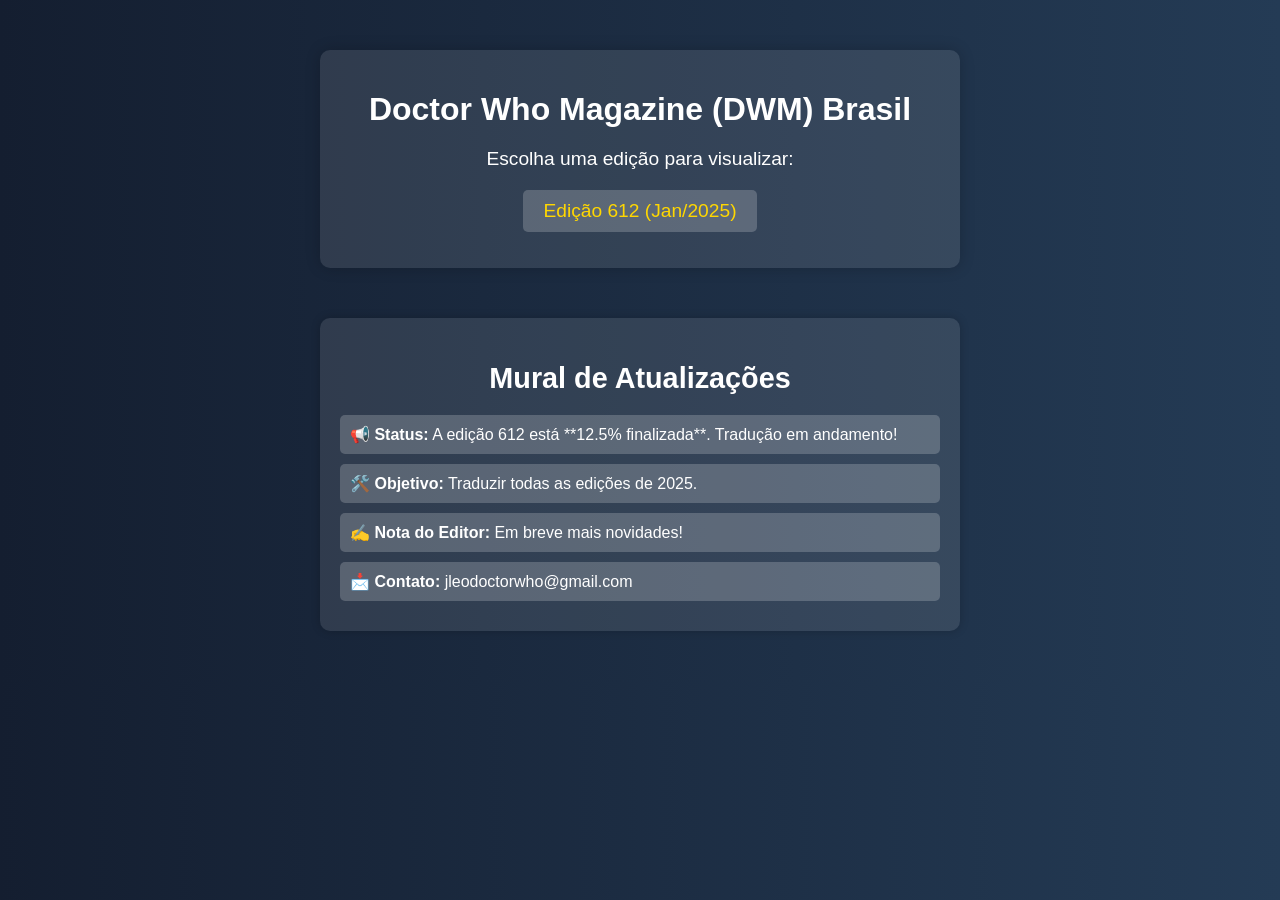
<file: index.html>
<!DOCTYPE html>
<html lang="pt-BR">
<head>
    <meta charset="UTF-8">
    <meta name="viewport" content="width=device-width, initial-scale=1.0">
    <title>Doctor Who Magazine (DWM) Brasil</title>
    <link rel="stylesheet" href="styles.css">
    <style>
        body {
            font-family: Arial, sans-serif;
            text-align: center;
            background: linear-gradient(to right, #141e30, #243b55);
            color: white;
            margin: 0;
            padding: 0;
        }

        .container {
            margin: 50px auto;
            width: 80%;
            max-width: 600px;
            background: rgba(255, 255, 255, 0.1);
            padding: 20px;
            border-radius: 10px;
            box-shadow: 0px 0px 15px rgba(0, 0, 0, 0.2);
        }

        h1 {
            font-size: 2em;
            margin-bottom: 10px;
        }

        p {
            font-size: 1.2em;
            margin-bottom: 20px;
        }

        ul {
            list-style: none;
            padding: 0;
        }

        ul li {
            margin: 10px 0;
        }

        a {
            text-decoration: none;
            color: #FFD700;
            font-size: 1.2em;
            background: rgba(255, 255, 255, 0.2);
            padding: 10px 20px;
            border-radius: 5px;
            transition: 0.3s;
            display: inline-block;
        }

        a:hover {
            background: rgba(255, 255, 255, 0.4);
            color: white;
        }

        .mural {
            margin-top: 30px;
            background: rgba(255, 255, 255, 0.1);
            padding: 20px;
            border-radius: 10px;
            box-shadow: 0px 0px 10px rgba(0, 0, 0, 0.2);
            text-align: left;
        }

        .mural h2 {
            font-size: 1.8em;
            margin-bottom: 10px;
            text-align: center;
        }

        .mural-posts {
            margin-top: 20px;
        }

        .mural-posts div {
            background: rgba(255, 255, 255, 0.2);
            padding: 10px;
            border-radius: 5px;
            margin-bottom: 10px;
        }
    </style>
</head>
<body>
    <div class="container">
        <h1>Doctor Who Magazine (DWM) Brasil</h1>
        <p>Escolha uma edição para visualizar:</p>
        <ul id="issues-list">
            <li><a href="issue.html?issue=1">Edição 612 (Jan/2025)</a></li>
        </ul>
    </div>

    <div class="container mural">
        <h2>Mural de Atualizações</h2>
        <div class="mural-posts">
            <div><strong>📢 Status:</strong> A edição 612 está **12.5% finalizada**. Tradução em andamento!</div>
            <div><strong>🛠️ Objetivo:</strong> Traduzir todas as edições de 2025.</div>
            <div><strong>✍️ Nota do Editor:</strong> Em breve mais novidades!</div>
            <div><strong>📩 Contato:</strong> jleodoctorwho@gmail.com</div>
        </div>
    </div>
</body>
</html>
</file>
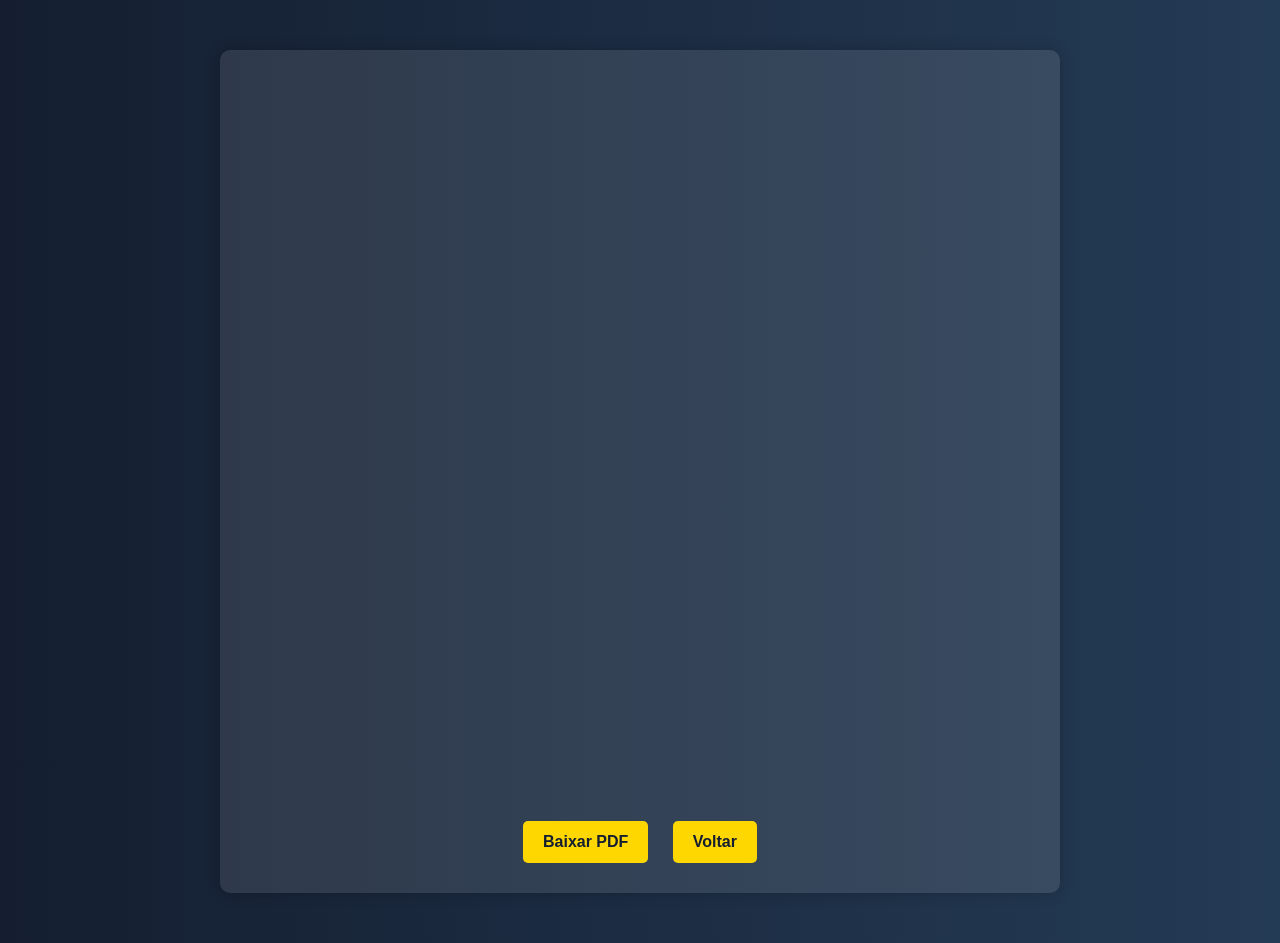
<file: issue.html>
<!DOCTYPE html>
<html lang="pt-BR">
<head>
    <meta charset="UTF-8">
    <meta name="viewport" content="width=device-width, initial-scale=1.0">
    <title>Visualizar Edição</title>
    <link rel="stylesheet" href="styles.css">
    <style>
        body {
            font-family: Arial, sans-serif;
            text-align: center;
            background: linear-gradient(to right, #141e30, #243b55);
            color: white;
            margin: 0;
            padding: 0;
        }

        .container {
            margin: 50px auto;
            width: 90%;
            max-width: 800px;
            background: rgba(255, 255, 255, 0.1);
            padding: 20px;
            border-radius: 10px;
            box-shadow: 0px 0px 15px rgba(0, 0, 0, 0.2);
        }

        h1 {
            font-size: 2em;
            margin-bottom: 10px;
        }

        .pdf-container {
            margin-top: 20px;
            width: 100%;
            height: 80vh;
            display: flex;
            justify-content: center;
            align-items: center;
        }

        iframe {
            width: 100%;
            height: 100%;
            border: none;
            border-radius: 10px;
        }

        .btn {
            display: inline-block;
            margin: 10px;
            padding: 12px 20px;
            background-color: #FFD700;
            color: #141e30;
            font-size: 16px;
            font-weight: bold;
            text-decoration: none;
            border-radius: 5px;
            transition: 0.3s;
            cursor: pointer;
        }

        .btn:hover {
            background-color: #FFC107;
            color: black;
        }
    </style>
</head>
<body>
    <div class="container">
        <h1 id="issue-title"></h1>
        <div class="pdf-container">
            <iframe id="pdf-viewer"></iframe>
        </div>
        <a id="download-link" href="#" download class="btn">Baixar PDF</a>
        <a href="index.html" class="btn">Voltar</a>
    </div>

    <script>
        document.addEventListener("DOMContentLoaded", () => {
            let urlParams = new URLSearchParams(window.location.search);
            let issue = urlParams.get("issue");

            if (issue) {
                document.getElementById("issue-title").innerText = `Edição ${issue}`;
                let pdfUrl = `pdfs/issue${issue}.pdf`;
                
                document.getElementById("pdf-viewer").src = pdfUrl;
                document.getElementById("download-link").href = pdfUrl;
            }
        });
    </script>
</body>
</html>
</file>
<file: styles.css>
body {
    font-family: Arial, sans-serif;
    text-align: center;
    background-color: #f4f4f4;
}

.container {
    margin: 20px auto;
    width: 80%;
    background: white;
    padding: 20px;
    border-radius: 10px;
    box-shadow: 0px 0px 10px rgba(0, 0, 0, 0.1);
}

ul {
    list-style: none;
    padding: 0;
}

ul li {
    margin: 10px 0;
}

a {
    text-decoration: none;
    color: #007BFF;
    font-size: 18px;
}

a:hover {
    text-decoration: underline;
}

.pdf-container {
    margin-top: 20px;
}body {
    font-family: Arial, sans-serif;
    text-align: center;
    background-color: #f4f4f4;
    margin: 0;
    padding: 0;
}

.container {
    margin: 20px auto;
    width: 90%;
    max-width: 1000px;
    background: white;
    padding: 20px;
    border-radius: 10px;
    box-shadow: 0px 0px 10px rgba(0, 0, 0, 0.1);
}

ul {
    list-style: none;
    padding: 0;
}

ul li {
    margin: 10px 0;
}

a {
    text-decoration: none;
    color: #007BFF;
    font-size: 18px;
}

a:hover {
    text-decoration: underline;
}

.pdf-container {
    margin-top: 20px;
    width: 100%;
    height: 80vh; /* Define uma altura dinâmica para melhor adaptação */
    display: flex;
    justify-content: center;
    align-items: center;
}

iframe {
    width: 100%;
    height: 100%;
    border: none;
    border-radius: 10px;
}

.btn {
    display: inline-block;
    margin: 10px;
    padding: 10px 15px;
    background-color: #007BFF;
    color: white;
    text-decoration: none;
    border-radius: 5px;
    font-size: 16px;
    cursor: pointer;
}

.btn:hover {
    background-color: #0056b3;
}


.btn {
    display: inline-block;
    margin: 10px;
    padding: 10px 15px;
    background-color: #007BFF;
    color: white;
    text-decoration: none;
    border-radius: 5px;
}

.btn:hover {
    background-color: #0056b3;
}
</file>
